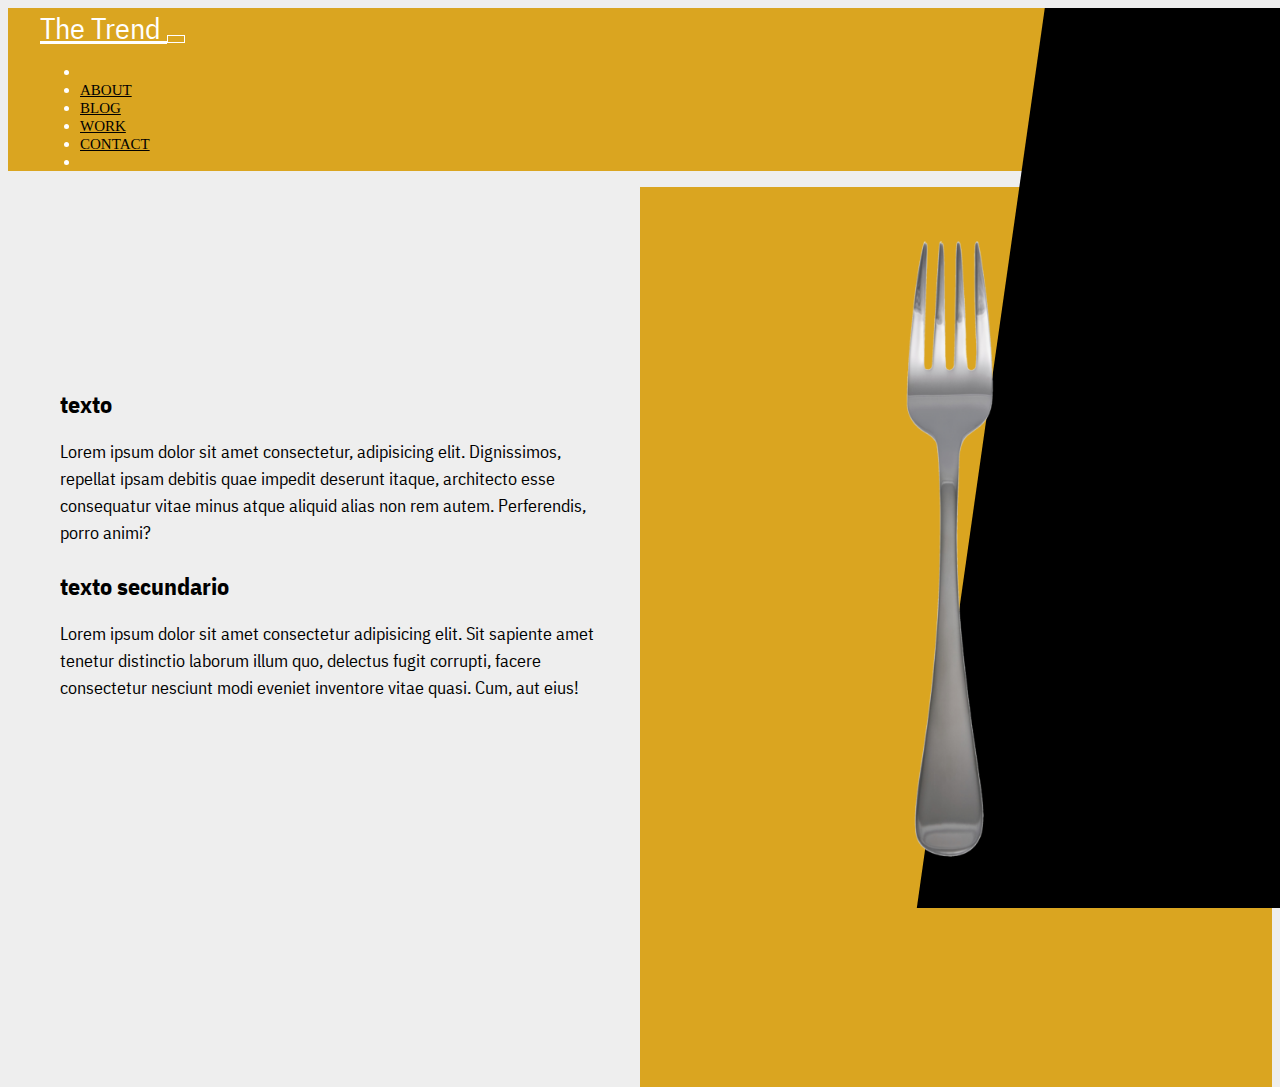
<file: index.html>
<!DOCTYPE html>
<html lang="es">
  <head>
    <link />
    <link rel="stylesheet" href="style.css" />
    <link
      href="https://cdn.jsdelivr.net/npm/bootstrap@5.0.2/dist/css/bootstrap.min.css"
      rel="stylesheet"
      integrity="sha384-EVSTQN3/azprG1Anm3QDgpJLIm9Nao0Yz1ztcQTwFspd3yD65VohhpuuCOmLASjC"
      crossorigin="anonymous"
    />
  </head>
  <header>
    <nav class="navbar navbar-expand-lg navbar-red navbar-dark">
      <div class="wrapper"></div>
      <div class="container all-show">
        <a class="navbar-brand" href="#"
          >The Trend <i class="fa fa-codepen"></i
        ></a>
        <button
          class="navbar-toggler"
          type="button"
          data-toggle="collapse"
          data-target="#navbarSupportedContent"
          aria-controls="navbarSupportedContent"
          aria-expanded="false"
          aria-label="Toggle navigation"
        >
          <span class="navbar-toggler-icon"></span>
        </button>
        <div class="collapse navbar-collapse" id="navbarSupportedContent">
          <ul class="navbar-nav mr-auto mb-2 mb-lg-0">
            <li class="nav-item">
              <a class="nav-link active" aria-current="page" href="#"></a>
            </li>
            <li class="nav-item">
              <a class="nav-link" href="#">About</a>
            </li>

            <li class="nav-item">
              <a class="nav-link" href="#">Blog</a>
            </li>

            <li class="nav-item">
              <a class="nav-link" href="#">Work</a>
            </li>

            <li class="nav-item">
              <a class="nav-link" href="#">Contact</a>
            </li>

            <li class="nav-item">
              <a class="nav-link" href="#"><i class="fa fa-search"></i></a>
            </li>
          </ul>
          <div class="d-flex flex-column sim"></div>
        </div>
      </div>
    </nav>
  </header>
  <body>
    <!--:::::pie de pagina::::::-->

    <!--:::::pagina::::::-->
    <section id="about">
      <div class="container">
        <div class="row">
          <div class="col-sm-6">
            <h3>texto</h3>
            <p>
              Lorem ipsum dolor sit amet consectetur, adipisicing elit.
              Dignissimos, repellat ipsam debitis quae impedit deserunt itaque,
              architecto esse consequatur vitae minus atque aliquid alias non
              rem autem. Perferendis, porro animi?
            </p>
            <h3>texto secundario</h3>
            <p>
              Lorem ipsum dolor sit amet consectetur adipisicing elit. Sit
              sapiente amet tenetur distinctio laborum illum quo, delectus fugit
              corrupti, facere consectetur nesciunt modi eveniet inventore vitae
              quasi. Cum, aut eius!
            </p>
          </div>
          <div class="col-sm-6">
            <div class="image-container">
              <img src="hero-img.png" alt="Imagen de referencia" />
            </div>
          </div>
        </div>
      </div>
    </section>
  </body>
</html>
</file>
<file: style.css>
@import url("https://fonts.googleapis.com/css2?family=IBM+Plex+Sans+Condensed&display=swap");

span {
  color: blue !important;
}

.test-class {
  color: green;
}

#test-id {
  color: red;
}

body {
  background-color: #eee;
}

.navbar-nav > li > a {
  text-transform: uppercase;
  font-size: 15px;
  margin-right: 20px;
  color: black;
}

.navbar-toggler {
  padding: 0.2rem 0.5rem;
  font-size: 1.25rem;
  line-height: 1;
  background-color: transparent;
  border: 1px solid white;
}

.nav-link {
  color: black !important;
}

.nav-link:hover {
  color: #fff !important;
}

.wrapper {
  width: 100%;
  position: absolute;
  height: 100%;
  background-color: black;
  clip-path: polygon(81% 0, 100% 0, 100% 50%, 100% 100%, 71% 100%);
  transition: 1s all;
}

.navbar-brand {
  color: white;
  font-family: "IBM Plex Sans Condensed", sans-serif;
  margin-bottom: 4px;
  font-size: 30px;
}

.navbar-red:hover .wrapper {
  clip-path: polygon(81% 0, 100% 0, 100% 50%, 100% 100%, 65% 100%);
}

.navbar-brand:hover {
  color: white;
}

.navbar-red {
  background-color: goldenrod;
  color: white;
}

.all-show {
  z-index: 10;
}

.all-show:hover {
  color: white;
}

.container {
  max-width: 1200px;
  margin: 0 auto;
}

.row {
  display: flex;
  flex-wrap: wrap;
  justify-content: center;
  align-items: center;
}

.col-sm-6 {
  width: 50%;
  padding: 20px;
  box-sizing: border-box;
  display: block;
}

h2 {
  font-size: 36px;
  margin-bottom: 20px;
  font-family: "IBM Plex Sans Condensed", sans-serif;
}

h3 {
  font-size: 24px;
  margin-bottom: 10px;
  font-family: "IBM Plex Sans Condensed", sans-serif;
}

p {
  font-size: 18px;
  line-height: 1.5;
  margin-bottom: 20px;
  font-family: "IBM Plex Sans Condensed", sans-serif;
}

.image-container {
}

.image-container img {
  display: block;
  width: 80%;
  height: auto;
  margin: 0 auto;
}
#about {
  position: relative;
}
#about::before {
  content: "";
  background-color: goldenrod;
  position: absolute;
  right: 0;
  top: 0;
  min-width: 50%;
  height: 100vh;
  z-index: -1;
}
</file>
